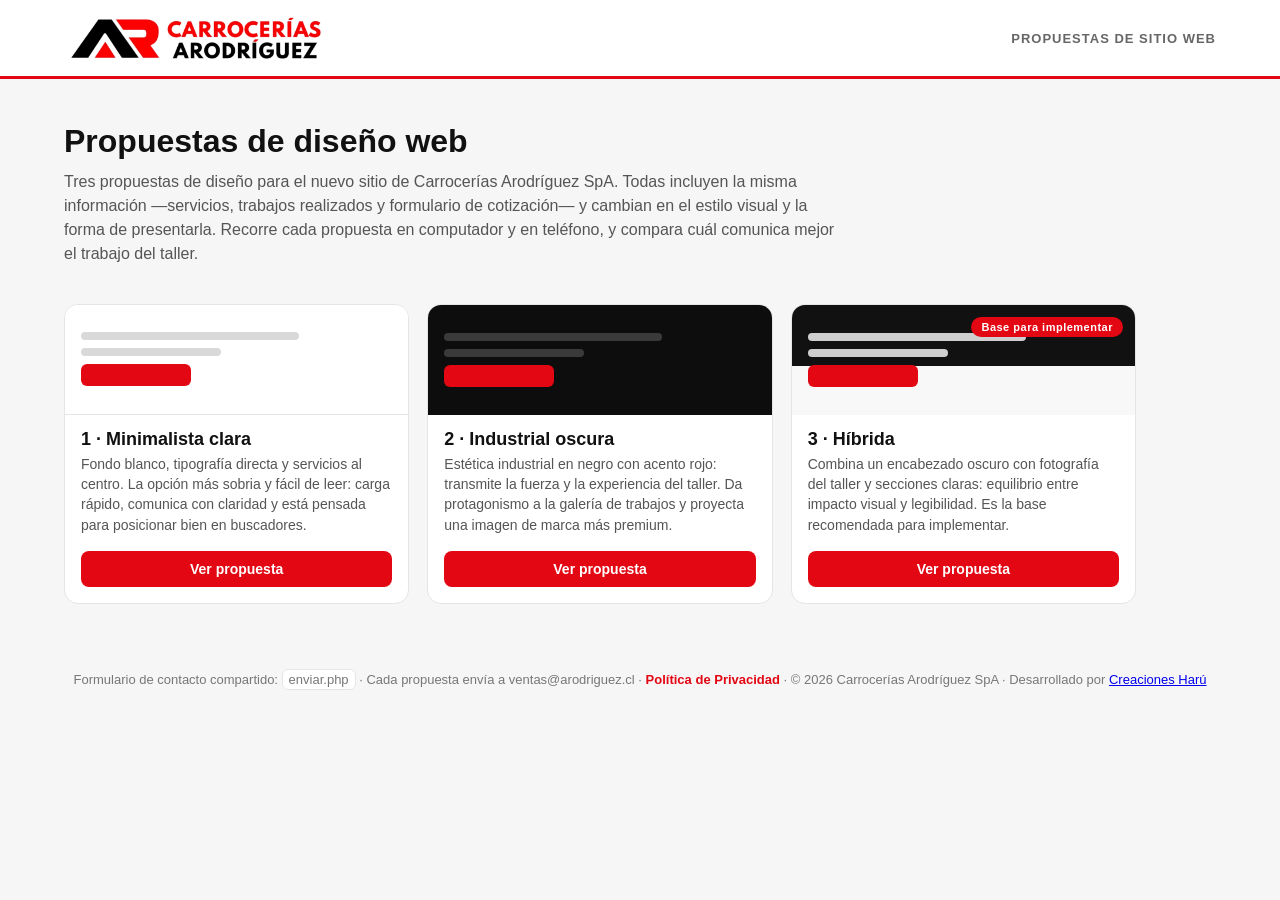
<file: index.html>
<!DOCTYPE html>
<html lang="es">
<head>
<meta charset="UTF-8">
<meta name="viewport" content="width=device-width,initial-scale=1">
<title>Propuestas de sitio web | Carrocerías Arodríguez SpA</title>
<meta name="description" content="Tres propuestas de diseño para el sitio web de Carrocerías Alejandra Rodríguez SpA (Maipú, Santiago): minimalista clara, industrial oscura e híbrida.">
<meta name="robots" content="noindex, nofollow">
<meta name="theme-color" content="#E30613">
<link rel="icon" type="image/png" href="img/favicon.png">
<meta property="og:title" content="Propuestas de sitio web | Carrocerías Arodríguez SpA">
<meta property="og:description" content="Tres propuestas de diseño para el sitio web de Carrocerías Alejandra Rodríguez SpA (Maipú, Santiago): minimalista clara, industrial oscura e híbrida.">
<meta property="og:type" content="website">
<meta property="og:locale" content="es_CL">
<meta property="og:image" content="img/og-image.png">
<style>
:root{--rojo:#E30613;--negro:#111;--gris:#f6f6f6;--borde:#e5e5e5}
*{margin:0;padding:0;box-sizing:border-box;font-family:Arial,Helvetica,sans-serif}
body{background:var(--gris);color:var(--negro)}
.top{display:flex;justify-content:space-between;align-items:center;gap:12px;padding:16px 5%;background:#fff;border-bottom:3px solid var(--rojo)}
.top img{display:block;height:44px;width:auto}
.tag{font-size:13px;color:#666;font-weight:700;text-transform:uppercase;letter-spacing:1px}
.intro{padding:44px 5% 10px;max-width:900px}
.intro h1{font-size:32px;line-height:1.15}
.intro p{margin-top:10px;color:#555;line-height:1.5}
.grid{display:grid;grid-template-columns:repeat(3,1fr);gap:18px;padding:28px 5% 50px;max-width:1200px}
.card{display:flex;flex-direction:column;background:#fff;border:1px solid var(--borde);border-radius:14px;overflow:hidden;text-decoration:none;color:var(--negro);transition:transform .15s ease,box-shadow .15s ease;position:relative}
.card:hover{transform:translateY(-3px);box-shadow:0 10px 24px rgba(0,0,0,.10)}
.mock{height:110px;display:flex;flex-direction:column;justify-content:center;gap:8px;padding:16px}
.mock .bar{height:8px;border-radius:4px}
.mock .btn{height:22px;width:110px;border-radius:6px}
.mock-1{background:#fff;border-bottom:1px solid var(--borde)}
.mock-1 .bar{background:#d9d9d9}.mock-1 .btn{background:var(--rojo)}
.mock-2{background:#0d0d0d}
.mock-2 .bar{background:#3a3a3a}.mock-2 .btn{background:var(--rojo)}
.mock-3{background:linear-gradient(180deg,#111 55%,#f8f8f8 55%)}
.mock-3 .bar{background:#cfcfcf}.mock-3 .btn{background:var(--rojo)}
.card h2{font-size:18px;padding:14px 16px 4px}
.card p{font-size:14px;color:#555;padding:0 16px 16px;line-height:1.45}
.ver{margin-top:auto;display:block;margin:0 16px 16px;background:var(--rojo);color:#fff;text-align:center;padding:10px;border-radius:8px;font-weight:800;font-size:14px;text-decoration:none}
.badge{position:absolute;top:12px;right:12px;background:var(--rojo);color:#fff;font-size:11px;font-weight:800;padding:4px 10px;border-radius:999px;letter-spacing:.5px}
footer{padding:18px 5% 30px;color:#777;font-size:13px;text-align:center}
footer code{background:#fff;border:1px solid var(--borde);padding:2px 6px;border-radius:6px}
@media(max-width:900px){.grid{grid-template-columns:1fr}.tag{display:none}}

/* Modal politica de privacidad */
.policy-modal{position:fixed;inset:0;background:rgba(0,0,0,.7);z-index:320;display:flex;align-items:center;justify-content:center;padding:20px}
.policy-modal[hidden]{display:none}
.policy-box{position:relative;width:min(920px,96vw);height:86vh;background:#fff;border-radius:14px;overflow:hidden;box-shadow:0 24px 70px rgba(0,0,0,.45)}
.policy-box iframe{width:100%;height:100%;border:0}
.policy-close{position:absolute;top:10px;right:12px;z-index:2;width:40px;height:40px;border-radius:50%;border:0;background:#E30613;color:#fff;font-size:22px;cursor:pointer;box-shadow:0 4px 14px rgba(0,0,0,.35)}
</style>
</head>
<body>
<header class="top">
  <img src="img/logo.png" alt="Carrocerías Arodríguez SpA" height="44">
  <span class="tag">Propuestas de sitio web</span>
</header>
<main>
  <section class="intro">
    <h1>Propuestas de diseño web</h1>
    <p>Tres propuestas de diseño para el nuevo sitio de Carrocerías Arodríguez SpA. Todas incluyen la misma información —servicios, trabajos realizados y formulario de cotización— y cambian en el estilo visual y la forma de presentarla. Recorre cada propuesta en computador y en teléfono, y compara cuál comunica mejor el trabajo del taller.</p>
  </section>
  <section class="grid">
    <a class="card" href="propuesta-1-clara/index.html">
      <div class="mock mock-1"><div class="bar" style="width:70%"></div><div class="bar" style="width:45%"></div><div class="btn"></div></div>
      <h2>1 · Minimalista clara</h2>
      <p>Fondo blanco, tipografía directa y servicios al centro. La opción más sobria y fácil de leer: carga rápido, comunica con claridad y está pensada para posicionar bien en buscadores.</p>
      <span class="ver">Ver propuesta</span>
    </a>
    <a class="card" href="propuesta-2-oscura/index.html">
      <div class="mock mock-2"><div class="bar" style="width:70%"></div><div class="bar" style="width:45%"></div><div class="btn"></div></div>
      <h2>2 · Industrial oscura</h2>
      <p>Estética industrial en negro con acento rojo: transmite la fuerza y la experiencia del taller. Da protagonismo a la galería de trabajos y proyecta una imagen de marca más premium.</p>
      <span class="ver">Ver propuesta</span>
    </a>
    <a class="card" href="propuesta-3-hibrida/index.html">
      <span class="badge">Base para implementar</span>
      <div class="mock mock-3"><div class="bar" style="width:70%"></div><div class="bar" style="width:45%"></div><div class="btn"></div></div>
      <h2>3 · Híbrida</h2>
      <p>Combina un encabezado oscuro con fotografía del taller y secciones claras: equilibrio entre impacto visual y legibilidad. Es la base recomendada para implementar.</p>
      <span class="ver">Ver propuesta</span>
    </a>
  </section>
</main>
<footer>Formulario de contacto compartido: <code>enviar.php</code> · Cada propuesta envía a ventas@arodriguez.cl · <a href="politica-de-privacidad.html" data-policy style="color:#E30613;font-weight:700;text-decoration:none">Política de Privacidad</a> · © 2026 Carrocerías Arodríguez SpA · Desarrollado por <a href="https://creacionesharu.cl" target="_blank" rel="noopener">Creaciones Harú</a></footer>
<div class="policy-modal" hidden role="dialog" aria-modal="true" aria-label="Política de privacidad"><div class="policy-box"><button type="button" class="policy-close" aria-label="Cerrar">×</button><iframe class="policy-frame" src="about:blank" title="Política de privacidad"></iframe></div></div>
<script>
// Modal de politica de privacidad (Ley 21.719)
(function () {
  var modal = document.querySelector('.policy-modal');
  if (!modal) return;
  var frame = modal.querySelector('iframe');
  var closeBtn = modal.querySelector('.policy-close');
  var opener = null;
  function open(link) {
    opener = link;
    frame.src = link.href;
    modal.hidden = false;
    document.body.style.overflow = 'hidden';
    closeBtn.focus();
  }
  function close() {
    modal.hidden = true;
    frame.src = 'about:blank';
    document.body.style.overflow = '';
    if (opener) { opener.focus(); opener = null; }
  }
  document.querySelectorAll('a[data-policy]').forEach(function (a) {
    a.addEventListener('click', function (e) { e.preventDefault(); open(a); });
  });
  closeBtn.addEventListener('click', close);
  modal.addEventListener('click', function (e) { if (e.target === modal) close(); });
  document.addEventListener('keydown', function (e) {
    if (e.key === 'Escape' && !modal.hidden) close();
  });
})();
</script>
</body>
</html>
</file>
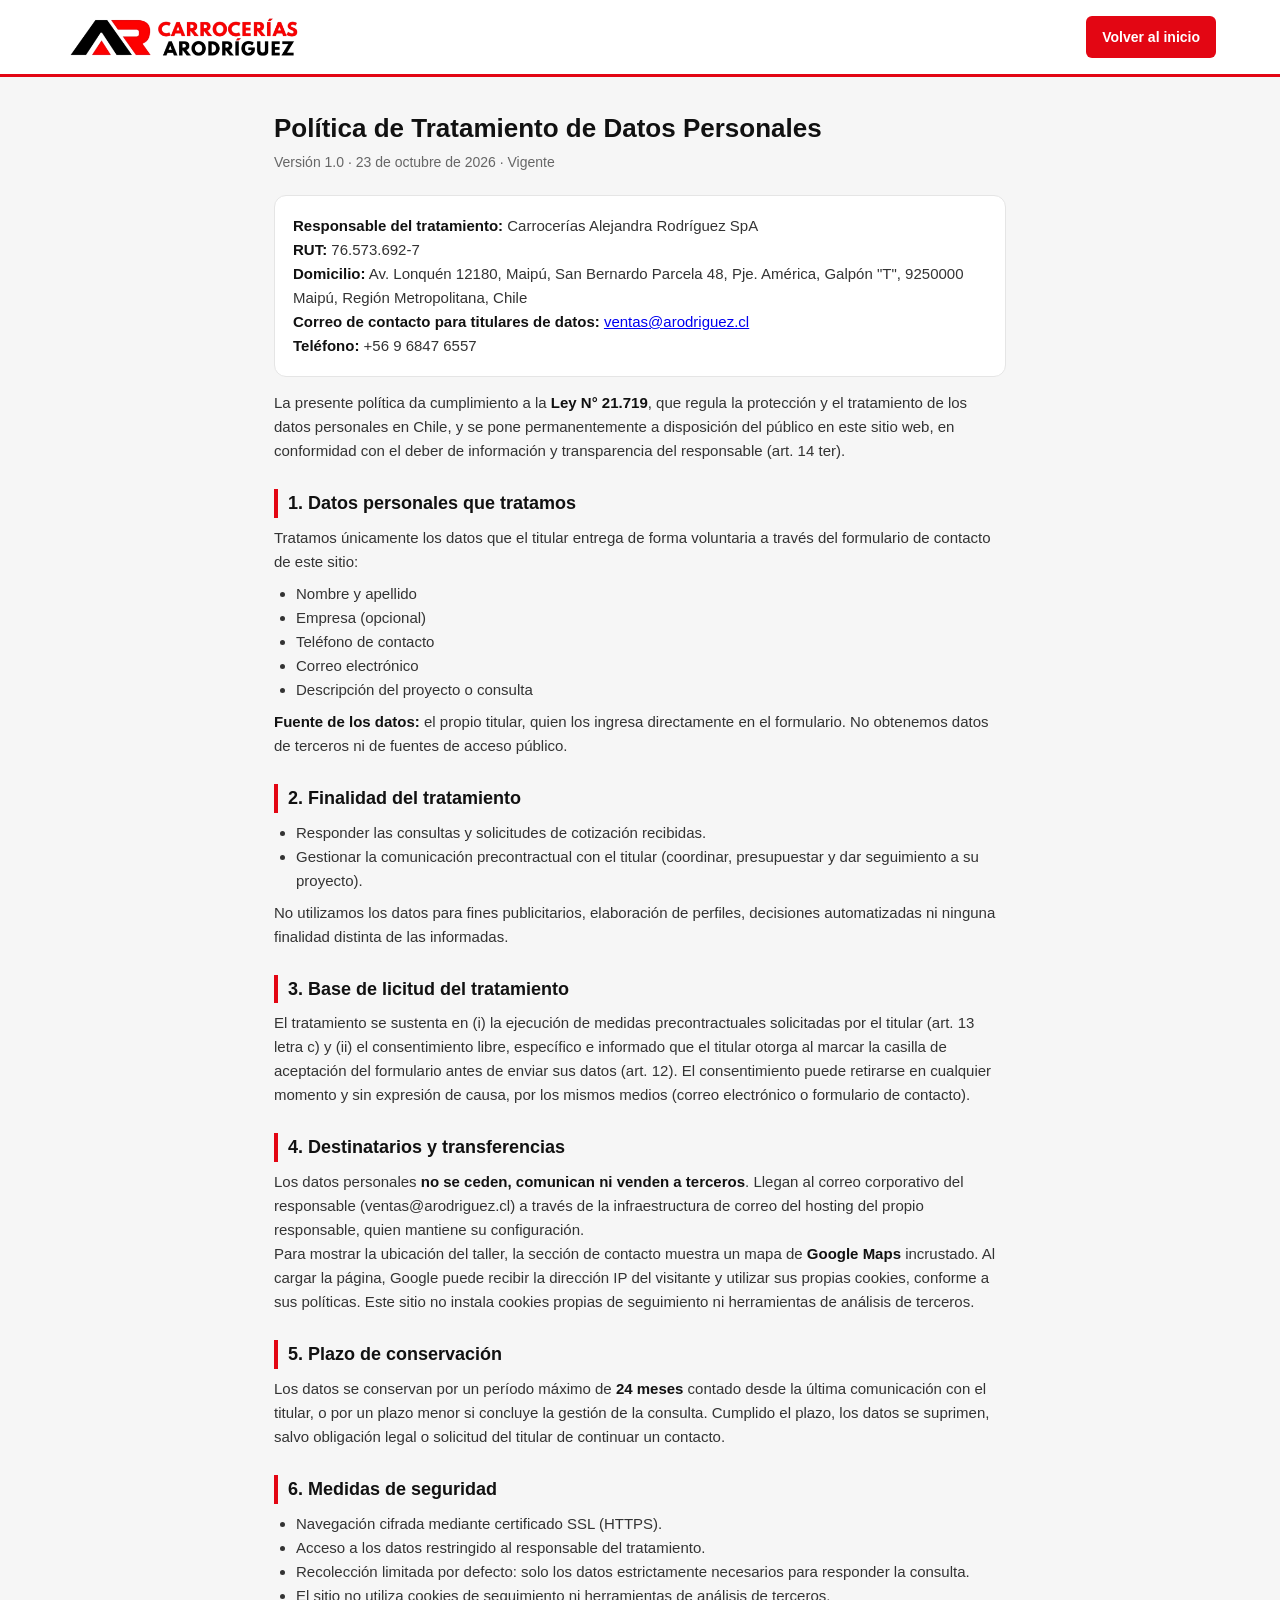
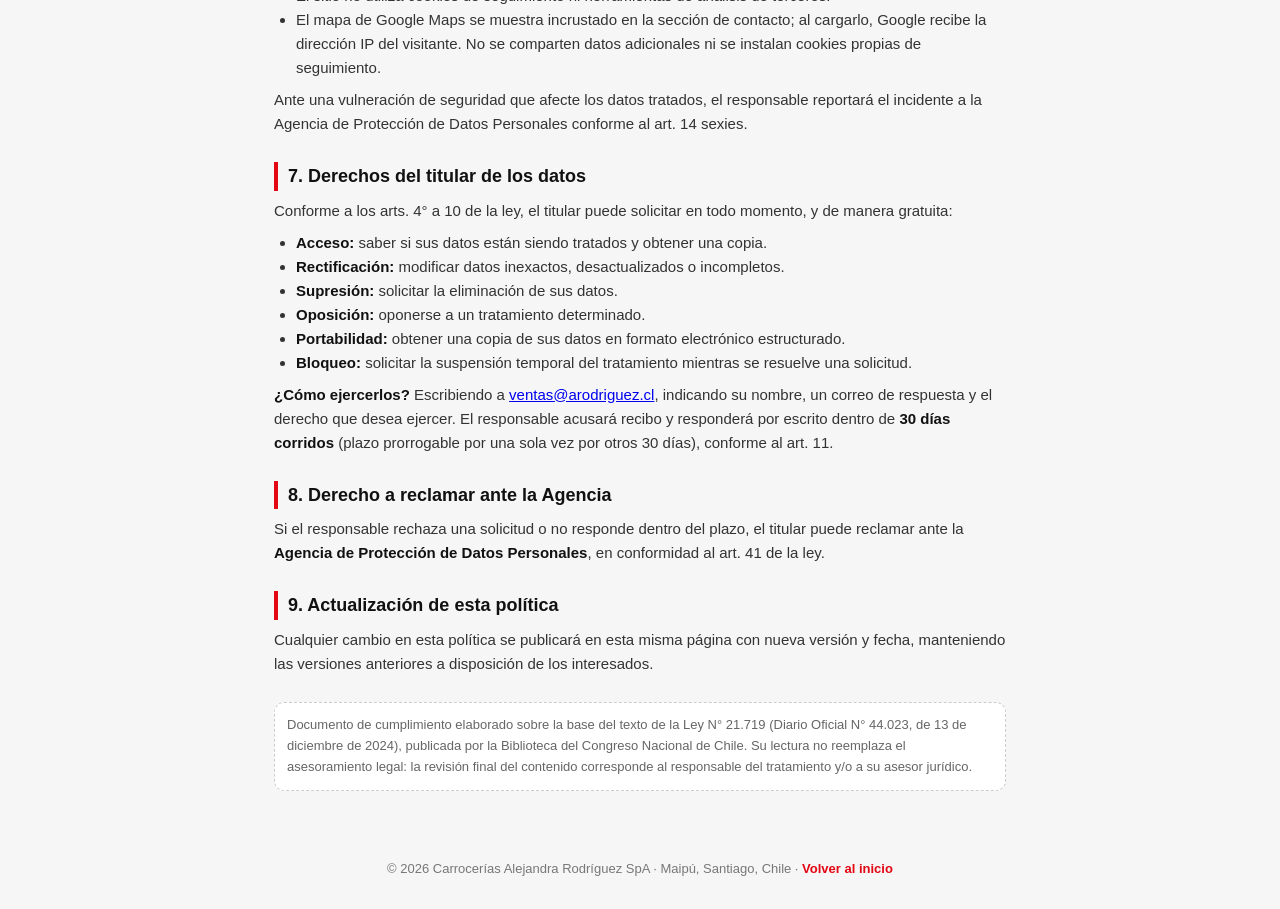
<file: politica-de-privacidad.html>
<!DOCTYPE html>
<html lang="es">
<head><meta charset="UTF-8"><meta name="viewport" content="width=device-width,initial-scale=1">
<title>Política de Privacidad | Carrocerías Alejandra Rodríguez SpA</title>
<meta name="description" content="Política de tratamiento de datos personales de Carrocerías Alejandra Rodríguez SpA, conforme a la Ley N° 21.719 sobre protección de datos personales en Chile.">
<meta name="robots" content="index, follow">
<meta name="theme-color" content="#E30613">
<link rel="icon" type="image/png" href="img/favicon.png">
<script>if (window.self !== window.top) { document.documentElement.className += ' embed'; }</script>
<style>
:root{--rojo:#E30613;--negro:#111}
*{margin:0;padding:0;box-sizing:border-box;font-family:Arial,Helvetica,sans-serif}
body{background:#f6f6f6;color:var(--negro);line-height:1.6}
.top{display:flex;justify-content:space-between;align-items:center;gap:12px;padding:16px 5%;background:#fff;border-bottom:3px solid var(--rojo)}
.top img{height:40px}
.top a{background:var(--rojo);color:#fff;padding:10px 16px;border-radius:6px;text-decoration:none;font-weight:800;font-size:14px}
main{max-width:860px;margin:0 auto;padding:36px 5% 50px}
h1{font-size:26px;line-height:1.2;margin-bottom:6px}
.meta{color:#666;font-size:14px;margin-bottom:22px}
h2{font-size:18px;margin:26px 0 8px;padding-left:10px;border-left:4px solid var(--rojo)}
p,li{font-size:15px;color:#333}
ul{padding-left:22px;margin:8px 0}
strong{color:var(--negro)}
.box{background:#fff;border:1px solid #e5e5e5;border-radius:12px;padding:18px;margin:14px 0}
.nota{font-size:13px;color:#666;background:#fff;border:1px dashed #ccc;border-radius:10px;padding:12px;margin-top:26px}
footer{padding:18px 5% 30px;color:#777;font-size:13px;text-align:center}
footer a{color:var(--rojo);text-decoration:none;font-weight:700}
@media(max-width:700px){.top{flex-direction:column}}
.embed .top a,.embed footer a{display:none}
</style>
</head>
<body>
<header class="top">
  <img src="img/logo.png" alt="Carrocerías Arodríguez SpA">
  <a href="index.html">Volver al inicio</a>
</header>
<main>
  <h1>Política de Tratamiento de Datos Personales</h1>
  <p class="meta">Versión 1.0 · 23 de octubre de 2026 · Vigente</p>

  <div class="box">
    <p><strong>Responsable del tratamiento:</strong> Carrocerías Alejandra Rodríguez SpA</p>
    <p><strong>RUT:</strong> 76.573.692-7</p>
    <p><strong>Domicilio:</strong> Av. Lonquén 12180, Maipú, San Bernardo Parcela 48, Pje. América, Galpón "T", 9250000 Maipú, Región Metropolitana, Chile</p>
    <p><strong>Correo de contacto para titulares de datos:</strong> <a href="mailto:ventas@arodriguez.cl">ventas@arodriguez.cl</a></p>
    <p><strong>Teléfono:</strong> +56 9 6847 6557</p>
  </div>

  <p>La presente política da cumplimiento a la <strong>Ley N° 21.719</strong>, que regula la protección y el tratamiento de los datos personales en Chile, y se pone permanentemente a disposición del público en este sitio web, en conformidad con el deber de información y transparencia del responsable (art. 14 ter).</p>

  <h2>1. Datos personales que tratamos</h2>
  <p>Tratamos únicamente los datos que el titular entrega de forma voluntaria a través del formulario de contacto de este sitio:</p>
  <ul>
    <li>Nombre y apellido</li>
    <li>Empresa (opcional)</li>
    <li>Teléfono de contacto</li>
    <li>Correo electrónico</li>
    <li>Descripción del proyecto o consulta</li>
  </ul>
  <p><strong>Fuente de los datos:</strong> el propio titular, quien los ingresa directamente en el formulario. No obtenemos datos de terceros ni de fuentes de acceso público.</p>

  <h2>2. Finalidad del tratamiento</h2>
  <ul>
    <li>Responder las consultas y solicitudes de cotización recibidas.</li>
    <li>Gestionar la comunicación precontractual con el titular (coordinar, presupuestar y dar seguimiento a su proyecto).</li>
  </ul>
  <p>No utilizamos los datos para fines publicitarios, elaboración de perfiles, decisiones automatizadas ni ninguna finalidad distinta de las informadas.</p>

  <h2>3. Base de licitud del tratamiento</h2>
  <p>El tratamiento se sustenta en (i) la ejecución de medidas precontractuales solicitadas por el titular (art. 13 letra c) y (ii) el consentimiento libre, específico e informado que el titular otorga al marcar la casilla de aceptación del formulario antes de enviar sus datos (art. 12). El consentimiento puede retirarse en cualquier momento y sin expresión de causa, por los mismos medios (correo electrónico o formulario de contacto).</p>

  <h2>4. Destinatarios y transferencias</h2>
  <p>Los datos personales <strong>no se ceden, comunican ni venden a terceros</strong>. Llegan al correo corporativo del responsable (ventas@arodriguez.cl) a través de la infraestructura de correo del hosting del propio responsable, quien mantiene su configuración.</p>
  <p>Para mostrar la ubicación del taller, la sección de contacto muestra un mapa de <strong>Google Maps</strong> incrustado. Al cargar la página, Google puede recibir la dirección IP del visitante y utilizar sus propias cookies, conforme a sus políticas. Este sitio no instala cookies propias de seguimiento ni herramientas de análisis de terceros.</p>

  <h2>5. Plazo de conservación</h2>
  <p>Los datos se conservan por un período máximo de <strong>24 meses</strong> contado desde la última comunicación con el titular, o por un plazo menor si concluye la gestión de la consulta. Cumplido el plazo, los datos se suprimen, salvo obligación legal o solicitud del titular de continuar un contacto.</p>

  <h2>6. Medidas de seguridad</h2>
  <ul>
    <li>Navegación cifrada mediante certificado SSL (HTTPS).</li>
    <li>Acceso a los datos restringido al responsable del tratamiento.</li>
    <li>Recolección limitada por defecto: solo los datos estrictamente necesarios para responder la consulta.</li>
    <li>El sitio no utiliza cookies de seguimiento ni herramientas de análisis de terceros.</li>
    <li>El mapa de Google Maps se muestra incrustado en la sección de contacto; al cargarlo, Google recibe la dirección IP del visitante. No se comparten datos adicionales ni se instalan cookies propias de seguimiento.</li>
  </ul>
  <p>Ante una vulneración de seguridad que afecte los datos tratados, el responsable reportará el incidente a la Agencia de Protección de Datos Personales conforme al art. 14 sexies.</p>

  <h2>7. Derechos del titular de los datos</h2>
  <p>Conforme a los arts. 4° a 10 de la ley, el titular puede solicitar en todo momento, y de manera gratuita:</p>
  <ul>
    <li><strong>Acceso:</strong> saber si sus datos están siendo tratados y obtener una copia.</li>
    <li><strong>Rectificación:</strong> modificar datos inexactos, desactualizados o incompletos.</li>
    <li><strong>Supresión:</strong> solicitar la eliminación de sus datos.</li>
    <li><strong>Oposición:</strong> oponerse a un tratamiento determinado.</li>
    <li><strong>Portabilidad:</strong> obtener una copia de sus datos en formato electrónico estructurado.</li>
    <li><strong>Bloqueo:</strong> solicitar la suspensión temporal del tratamiento mientras se resuelve una solicitud.</li>
  </ul>
  <p><strong>¿Cómo ejercerlos?</strong> Escribiendo a <a href="mailto:ventas@arodriguez.cl">ventas@arodriguez.cl</a>, indicando su nombre, un correo de respuesta y el derecho que desea ejercer. El responsable acusará recibo y responderá por escrito dentro de <strong>30 días corridos</strong> (plazo prorrogable por una sola vez por otros 30 días), conforme al art. 11.</p>

  <h2>8. Derecho a reclamar ante la Agencia</h2>
  <p>Si el responsable rechaza una solicitud o no responde dentro del plazo, el titular puede reclamar ante la <strong>Agencia de Protección de Datos Personales</strong>, en conformidad al art. 41 de la ley.</p>

  <h2>9. Actualización de esta política</h2>
  <p>Cualquier cambio en esta política se publicará en esta misma página con nueva versión y fecha, manteniendo las versiones anteriores a disposición de los interesados.</p>

  <p class="nota">Documento de cumplimiento elaborado sobre la base del texto de la Ley N° 21.719 (Diario Oficial N° 44.023, de 13 de diciembre de 2024), publicada por la Biblioteca del Congreso Nacional de Chile. Su lectura no reemplaza el asesoramiento legal: la revisión final del contenido corresponde al responsable del tratamiento y/o a su asesor jurídico.</p>
</main>
<footer>© 2026 Carrocerías Alejandra Rodríguez SpA · Maipú, Santiago, Chile · <a href="index.html">Volver al inicio</a></footer>
</body>
</html>
</file>
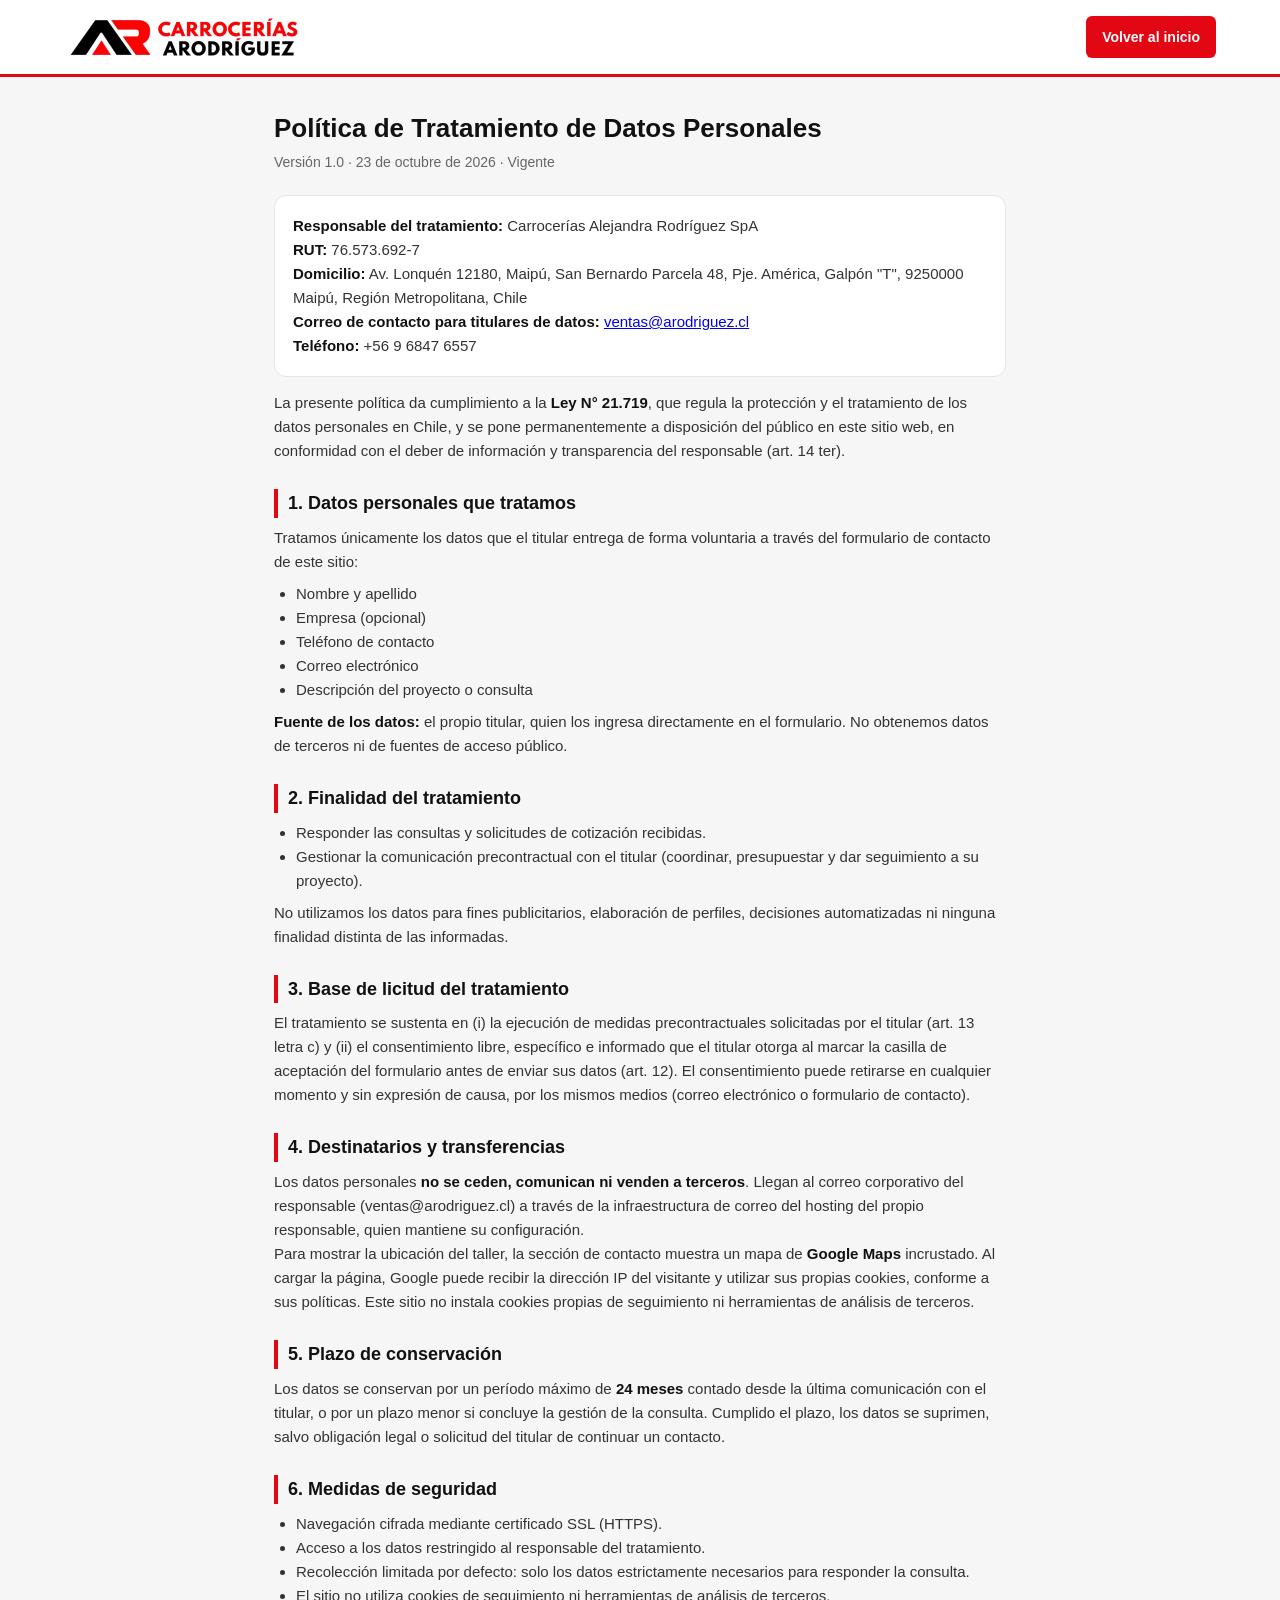
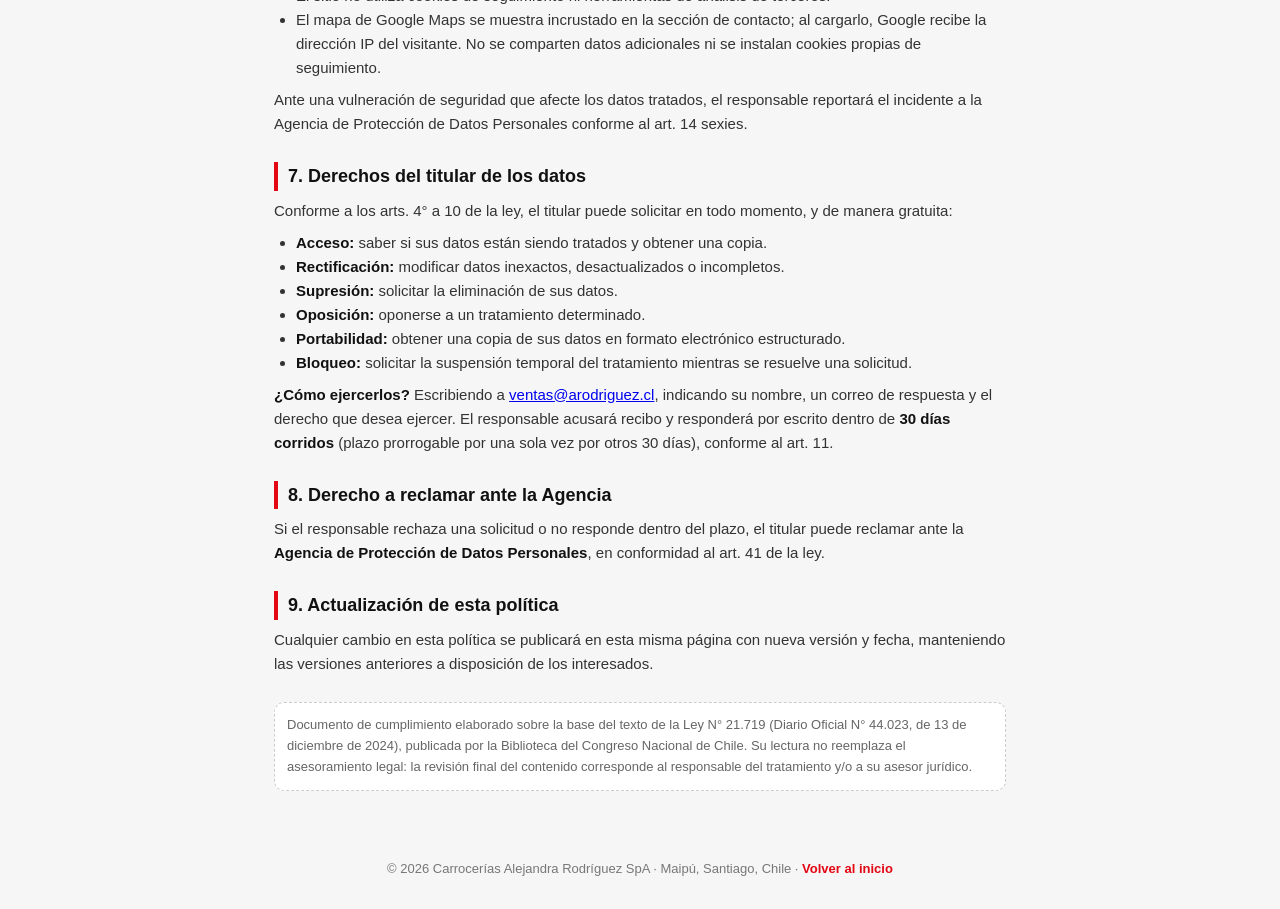
<file: propuesta-3-hibrida/politica-de-privacidad.html>
<!DOCTYPE html>
<html lang="es">
<head><meta charset="UTF-8"><meta name="viewport" content="width=device-width,initial-scale=1">
<title>Política de Privacidad | Carrocerías Alejandra Rodríguez SpA</title>
<meta name="description" content="Política de tratamiento de datos personales de Carrocerías Alejandra Rodríguez SpA, conforme a la Ley N° 21.719 sobre protección de datos personales en Chile.">
<meta name="robots" content="index, follow">
<meta name="theme-color" content="#E30613">
<link rel="icon" type="image/png" href="img/favicon.png"><link rel="canonical" href="https://arodriguez.cl/politica-de-privacidad.html">
<script>if (window.self !== window.top) { document.documentElement.className += ' embed'; }</script>
<style>
:root{--rojo:#E30613;--negro:#111}
*{margin:0;padding:0;box-sizing:border-box;font-family:Arial,Helvetica,sans-serif}
body{background:#f6f6f6;color:var(--negro);line-height:1.6}
.top{display:flex;justify-content:space-between;align-items:center;gap:12px;padding:16px 5%;background:#fff;border-bottom:3px solid var(--rojo)}
.top img{height:40px}
.top a{background:var(--rojo);color:#fff;padding:10px 16px;border-radius:6px;text-decoration:none;font-weight:800;font-size:14px}
main{max-width:860px;margin:0 auto;padding:36px 5% 50px}
h1{font-size:26px;line-height:1.2;margin-bottom:6px}
.meta{color:#666;font-size:14px;margin-bottom:22px}
h2{font-size:18px;margin:26px 0 8px;padding-left:10px;border-left:4px solid var(--rojo)}
p,li{font-size:15px;color:#333}
ul{padding-left:22px;margin:8px 0}
strong{color:var(--negro)}
.box{background:#fff;border:1px solid #e5e5e5;border-radius:12px;padding:18px;margin:14px 0}
.nota{font-size:13px;color:#666;background:#fff;border:1px dashed #ccc;border-radius:10px;padding:12px;margin-top:26px}
footer{padding:18px 5% 30px;color:#777;font-size:13px;text-align:center}
footer a{color:var(--rojo);text-decoration:none;font-weight:700}
@media(max-width:700px){.top{flex-direction:column}}
.embed .top a,.embed footer a{display:none}
</style>
</head>
<body>
<header class="top">
  <img src="img/logo.webp" srcset="img/logo-1x.webp 480w, img/logo.webp 720w" sizes="240px" alt="Carrocerías Alejandra Rodríguez SpA" width="240" height="40">
  <a href="index.html">Volver al inicio</a>
</header>
<main>
  <h1>Política de Tratamiento de Datos Personales</h1>
  <p class="meta">Versión 1.0 · 23 de octubre de 2026 · Vigente</p>

  <div class="box">
    <p><strong>Responsable del tratamiento:</strong> Carrocerías Alejandra Rodríguez SpA</p>
    <p><strong>RUT:</strong> 76.573.692-7</p>
    <p><strong>Domicilio:</strong> Av. Lonquén 12180, Maipú, San Bernardo Parcela 48, Pje. América, Galpón "T", 9250000 Maipú, Región Metropolitana, Chile</p>
    <p><strong>Correo de contacto para titulares de datos:</strong> <a href="mailto:ventas@arodriguez.cl">ventas@arodriguez.cl</a></p>
    <p><strong>Teléfono:</strong> +56 9 6847 6557</p>
  </div>

  <p>La presente política da cumplimiento a la <strong>Ley N° 21.719</strong>, que regula la protección y el tratamiento de los datos personales en Chile, y se pone permanentemente a disposición del público en este sitio web, en conformidad con el deber de información y transparencia del responsable (art. 14 ter).</p>

  <h2>1. Datos personales que tratamos</h2>
  <p>Tratamos únicamente los datos que el titular entrega de forma voluntaria a través del formulario de contacto de este sitio:</p>
  <ul>
    <li>Nombre y apellido</li>
    <li>Empresa (opcional)</li>
    <li>Teléfono de contacto</li>
    <li>Correo electrónico</li>
    <li>Descripción del proyecto o consulta</li>
  </ul>
  <p><strong>Fuente de los datos:</strong> el propio titular, quien los ingresa directamente en el formulario. No obtenemos datos de terceros ni de fuentes de acceso público.</p>

  <h2>2. Finalidad del tratamiento</h2>
  <ul>
    <li>Responder las consultas y solicitudes de cotización recibidas.</li>
    <li>Gestionar la comunicación precontractual con el titular (coordinar, presupuestar y dar seguimiento a su proyecto).</li>
  </ul>
  <p>No utilizamos los datos para fines publicitarios, elaboración de perfiles, decisiones automatizadas ni ninguna finalidad distinta de las informadas.</p>

  <h2>3. Base de licitud del tratamiento</h2>
  <p>El tratamiento se sustenta en (i) la ejecución de medidas precontractuales solicitadas por el titular (art. 13 letra c) y (ii) el consentimiento libre, específico e informado que el titular otorga al marcar la casilla de aceptación del formulario antes de enviar sus datos (art. 12). El consentimiento puede retirarse en cualquier momento y sin expresión de causa, por los mismos medios (correo electrónico o formulario de contacto).</p>

  <h2>4. Destinatarios y transferencias</h2>
  <p>Los datos personales <strong>no se ceden, comunican ni venden a terceros</strong>. Llegan al correo corporativo del responsable (ventas@arodriguez.cl) a través de la infraestructura de correo del hosting del propio responsable, quien mantiene su configuración.</p>
  <p>Para mostrar la ubicación del taller, la sección de contacto muestra un mapa de <strong>Google Maps</strong> incrustado. Al cargar la página, Google puede recibir la dirección IP del visitante y utilizar sus propias cookies, conforme a sus políticas. Este sitio no instala cookies propias de seguimiento ni herramientas de análisis de terceros.</p>

  <h2>5. Plazo de conservación</h2>
  <p>Los datos se conservan por un período máximo de <strong>24 meses</strong> contado desde la última comunicación con el titular, o por un plazo menor si concluye la gestión de la consulta. Cumplido el plazo, los datos se suprimen, salvo obligación legal o solicitud del titular de continuar un contacto.</p>

  <h2>6. Medidas de seguridad</h2>
  <ul>
    <li>Navegación cifrada mediante certificado SSL (HTTPS).</li>
    <li>Acceso a los datos restringido al responsable del tratamiento.</li>
    <li>Recolección limitada por defecto: solo los datos estrictamente necesarios para responder la consulta.</li>
    <li>El sitio no utiliza cookies de seguimiento ni herramientas de análisis de terceros.</li>
    <li>El mapa de Google Maps se muestra incrustado en la sección de contacto; al cargarlo, Google recibe la dirección IP del visitante. No se comparten datos adicionales ni se instalan cookies propias de seguimiento.</li>
  </ul>
  <p>Ante una vulneración de seguridad que afecte los datos tratados, el responsable reportará el incidente a la Agencia de Protección de Datos Personales conforme al art. 14 sexies.</p>

  <h2>7. Derechos del titular de los datos</h2>
  <p>Conforme a los arts. 4° a 10 de la ley, el titular puede solicitar en todo momento, y de manera gratuita:</p>
  <ul>
    <li><strong>Acceso:</strong> saber si sus datos están siendo tratados y obtener una copia.</li>
    <li><strong>Rectificación:</strong> modificar datos inexactos, desactualizados o incompletos.</li>
    <li><strong>Supresión:</strong> solicitar la eliminación de sus datos.</li>
    <li><strong>Oposición:</strong> oponerse a un tratamiento determinado.</li>
    <li><strong>Portabilidad:</strong> obtener una copia de sus datos en formato electrónico estructurado.</li>
    <li><strong>Bloqueo:</strong> solicitar la suspensión temporal del tratamiento mientras se resuelve una solicitud.</li>
  </ul>
  <p><strong>¿Cómo ejercerlos?</strong> Escribiendo a <a href="mailto:ventas@arodriguez.cl">ventas@arodriguez.cl</a>, indicando su nombre, un correo de respuesta y el derecho que desea ejercer. El responsable acusará recibo y responderá por escrito dentro de <strong>30 días corridos</strong> (plazo prorrogable por una sola vez por otros 30 días), conforme al art. 11.</p>

  <h2>8. Derecho a reclamar ante la Agencia</h2>
  <p>Si el responsable rechaza una solicitud o no responde dentro del plazo, el titular puede reclamar ante la <strong>Agencia de Protección de Datos Personales</strong>, en conformidad al art. 41 de la ley.</p>

  <h2>9. Actualización de esta política</h2>
  <p>Cualquier cambio en esta política se publicará en esta misma página con nueva versión y fecha, manteniendo las versiones anteriores a disposición de los interesados.</p>

  <p class="nota">Documento de cumplimiento elaborado sobre la base del texto de la Ley N° 21.719 (Diario Oficial N° 44.023, de 13 de diciembre de 2024), publicada por la Biblioteca del Congreso Nacional de Chile. Su lectura no reemplaza el asesoramiento legal: la revisión final del contenido corresponde al responsable del tratamiento y/o a su asesor jurídico.</p>
</main>
<footer>© 2026 Carrocerías Alejandra Rodríguez SpA · Maipú, Santiago, Chile · <a href="index.html">Volver al inicio</a></footer>
</body>
</html>
</file>
